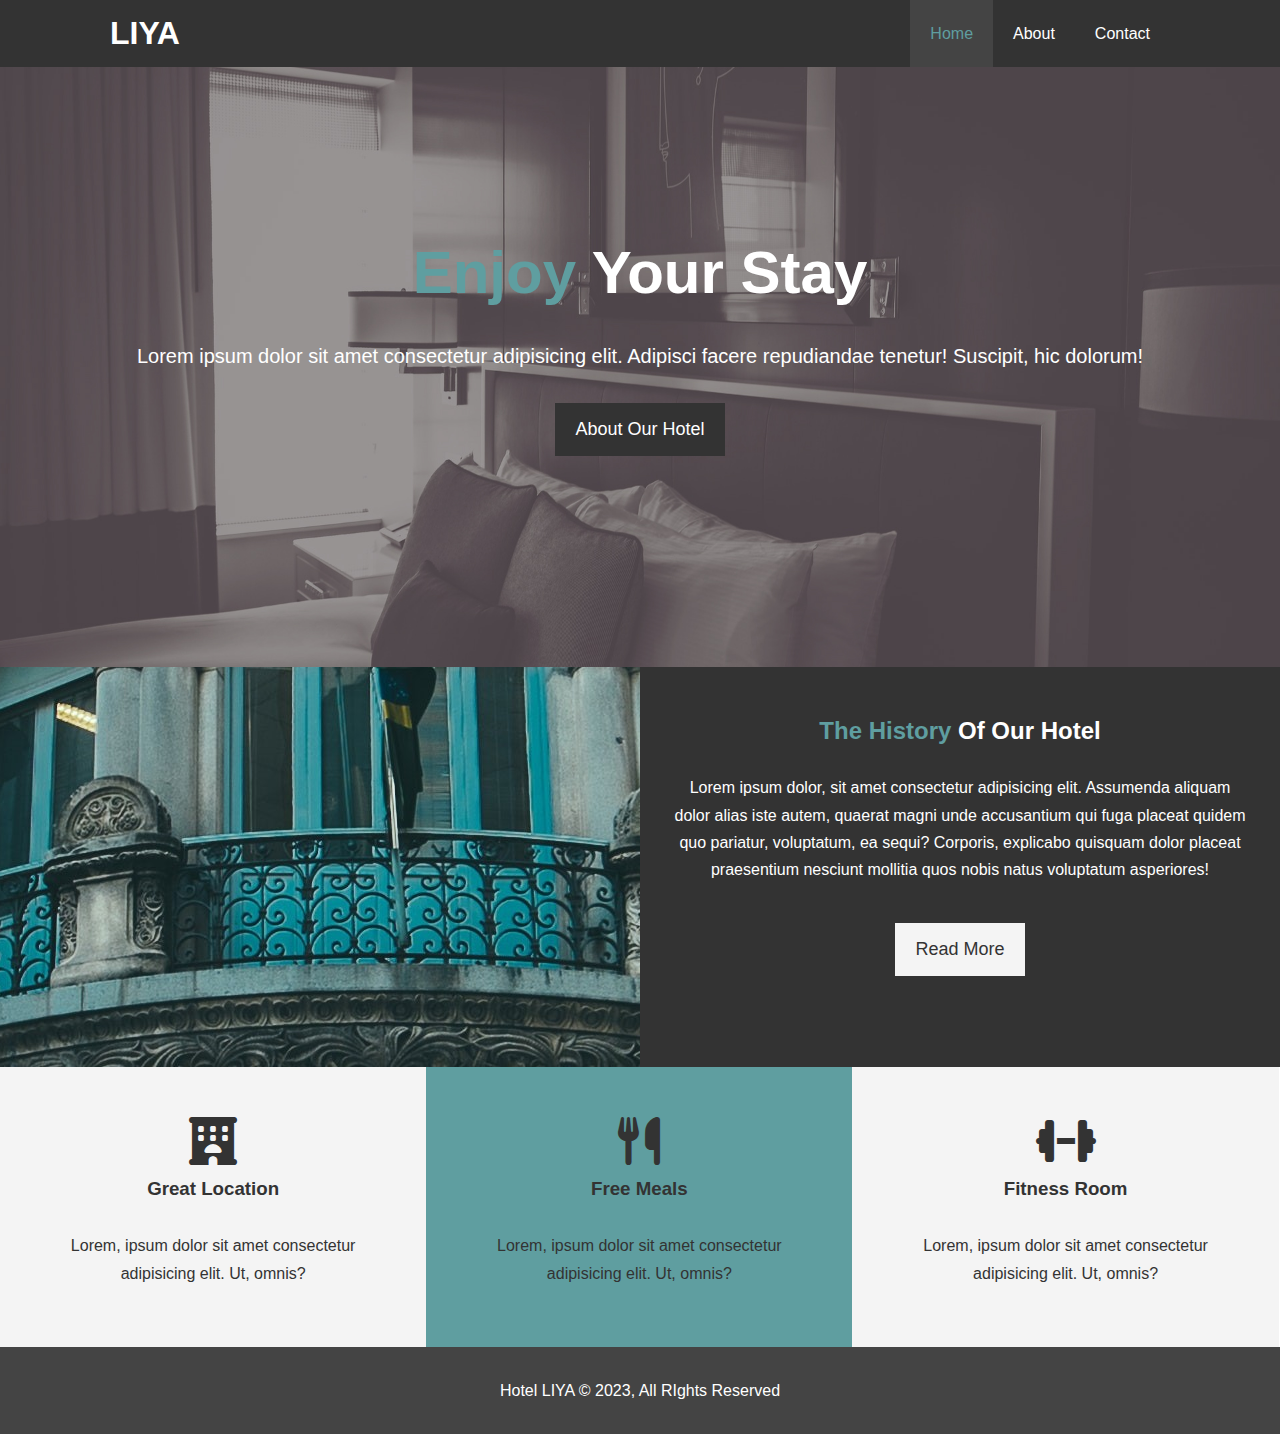
<file: index.html>
<!DOCTYPE html>
<!-- html element start-->
<html lang="en">
  <!-- head element start-->
  <head>
    <meta charset="UTF-8" />
    <meta http-equiv="X-UA-Compatible" content="IE=edge" />
    <meta
      name="description"
      content="Welcome to the most extraordinary hotel in Milan Italy"
    />
    <meta name="keywords" content="hotel,milan hotel,new hotel,liya hotel">
    <link rel="stylesheet" href="https://cdnjs.cloudflare.com/ajax/libs/font-awesome/6.4.0/css/all.min.css" />
   <link rel="stylesheet" href="css/style.css">
    <title>Hotel LIYA | Welcome</title>
  </head>
  <!--head element end-->
   

  <!-- body element start-->
  <body>
    <!-- header element start-->
    <header>
      <!-- sayfamızın başlık kısmı "header" etiketini kullandık -->
      <!-- nav element start-->
      <nav id="navbar">

        <!-- arama motorları bunun bir navigation oldugunu yönlendirme linklerinin burda oldugunu anlasın diye "nav" etiketini kullandık -->

        <!-- div element start-->

        <div class="container">
          <!-- container sınıfını olması sayfa boyunca kullanıcak olmamızdır -->

          <h1 class="logo">
            <!-- / dedigimizde sayfa anasayfaya yönlendirilir -->
            <a href="index.html">LIYA</a>
          </h1>
          <!-- nav'i liste halinde göstermek istiyorum "ul" etiketini kullandım -->
          <ul>
            <!-- "ul" etiketinin altında "li" olmak zorunda ve ben "li" lerin içine link ekledim. -->
            <li><a class="current" href="index.html">Home</a></li>
            <li><a href="about.html">About</a></li>
            <li><a href="contact.html">Contact</a></li>
          </ul>

        </div>
        <!-- div element end-->
   
      </nav>
      <!-- nav element end-->

      <!-- div element start (id="snowcase")-->
      <div id="showcase">
        <!-- div element start (class="container")-->
        <div class="container">
          <!-- div element start (class="showcase-content")-->
          <div class="showcase-content">
            <h1> <span class="text-primary">Enjoy</span> Your Stay</h1>
            <p class="lead">
               Lorem ipsum dolor sit amet consectetur adipisicing elit. Adipisci facere repudiandae tenetur! Suscipit, hic dolorum!
            </p>
            <a class="btn" href="about.html">About Our Hotel</a>

          </div>
          <!-- div element end (class="showcase-content")-->
        </div>
        <!-- div element end (class="container")-->
      </div>
      <!-- div element end (id="snowcase")-->

    </header>
    <!-- header element end-->

    <!-- section element start (id="home-info")-->
    <section id="home-info" class="bg-dark">
      <div class="info-img"></div>
      <div class="info-content">
        <h2><span class="text-primary">The History</span> Of Our Hotel</h2>
        <p>
            Lorem ipsum dolor, sit amet consectetur adipisicing elit. Assumenda
            aliquam dolor alias iste autem, quaerat magni unde accusantium qui
            fuga placeat quidem quo pariatur, voluptatum, ea sequi? Corporis,
            explicabo quisquam dolor placeat praesentium nesciunt mollitia quos
            nobis natus voluptatum asperiores!
        </p>
        <a href="about.html" class="btn btn-light">Read More</a>
      </div>
    </section>
    <!-- section element end (id="home-info")-->


    <!-- section element start ( id="features")-->
    <section id="features">
      <div class="box bg-light">
        <i class="fas fa-hotel fa-3x"></i>
        <h3>Great Location</h3>
        <p>Lorem, ipsum dolor sit amet consectetur adipisicing elit. Ut, omnis?</p>
      </div>
      <div class="box bg-primary">
          <i class="fas fa-utensils fa-3x"></i>
          <h3>Free Meals</h3>
          <p>Lorem, ipsum dolor sit amet consectetur adipisicing elit. Ut, omnis?</p>
      </div>
      <div class="box bg-light">
          <i class="fas fa-dumbbell fa-3x"></i>
          <h3>Fitness Room</h3>
          <p>Lorem, ipsum dolor sit amet consectetur adipisicing elit. Ut, omnis?</p>
      </div>
    </section>
     <!-- section element end ( id="features")-->
    
  
    <div class="clr"></div>
  
    
    <!-- footer element start (id="main-footer")-->
    <footer id="main-footer">
      <p>Hotel LIYA &copy; 2023, All RIghts Reserved<p>
    </footer>
    <!-- footer element end (id="main-footer")-->



  </body>
  <!-- body element end-->
</html>
<!-- html element end-->
</file>
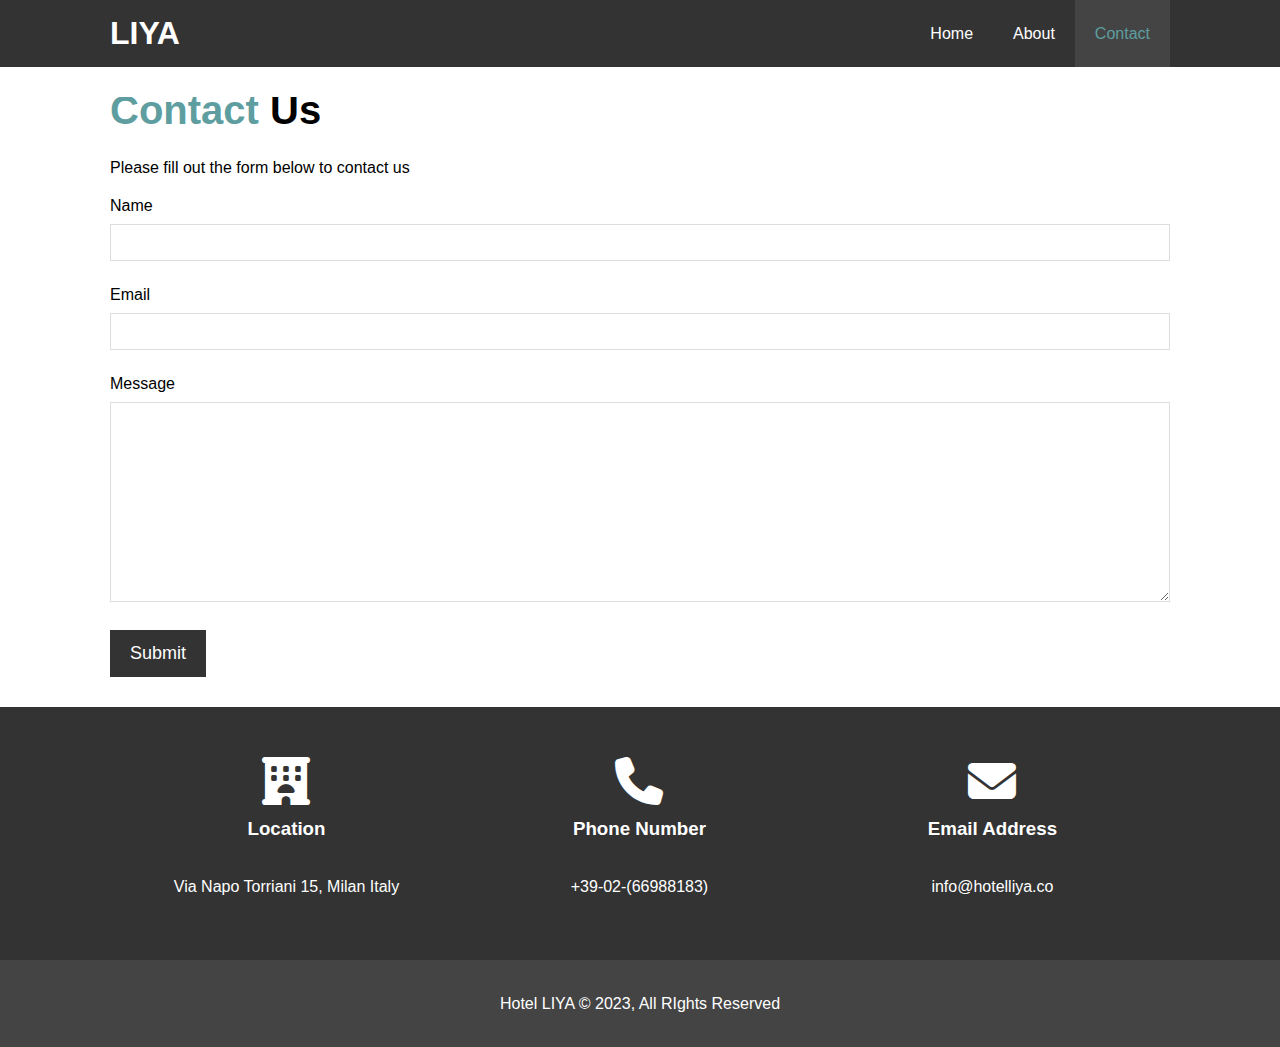
<file: contact.html>
<!DOCTYPE html>
<html lang="en">
<head>
    <meta charset="UTF-8">
    <meta http-equiv="X-UA-Compatible" content="IE=edge">
    <meta name="viewport" content="width=device-width, initial-scale=1.0">
    <meta
      name="description"
      content="Welcome to the most extraordinary hotel in Milan Italy"
    />
    <meta name="keywords" content="hotel,milan hotel,new hotel,liya hotel">
    
    <link rel="stylesheet" href="https://cdnjs.cloudflare.com/ajax/libs/font-awesome/6.4.0/css/all.min.css" />
    
   <link rel="stylesheet" href="css/style.css">
    <title>Hotel LIYA | Contact</title>
    
</head>
<body>
    <header>
        <nav id="navbar">
          <div class="container">
            <h1 class="logo"><a href="index.html">LIYA</a></h1>
            <ul>
              <li><a href="index.html">Home</a></li>
              <li><a href="about.html">About</a></li>
              <li><a class="current" href="contact.html">Contact</a></li>
              <!-- class="current" Contact sayfasında oldugu için konuldu -->
            </ul>
          </div>
        </nav>
      </header>
    
      <section id="contact-form" class="py-3">
        <div class="container">
          <h1 class="l-heading"><span class="text-primary">Contact</span> Us</h1>
          <p>Please fill out the form below to contact us</p>
          <form action="process.php">
            <div class="form-group">
              <label for="name">Name</label>
              <input type="text" name="name" id="name">
            </div>
            <div class="form-group">
              <label for="email">Email</label>
              <input type="email" name="email" id="email">
            </div>
            <div class="form-group">
              <label for="message">Message</label>
              <textarea name="message" id="message"></textarea>
            </div>
            <button type="submit" class="btn">Submit</button>
          </form>
        </div>
      </section>
    
      <section id="contact-info" class="bg-dark">
        <div class="container">
            <div class="box">
                <i class="fas fa-hotel fa-3x"></i>
                <h3>Location</h3>
                <p>Via Napo Torriani 15, Milan Italy</p>
              </div>
              <div class="box">
                  <i class="fas fa-phone fa-3x"></i>
                  <h3>Phone Number</h3>
                  <p>+39-02-(66988183)</p>
              </div>
              <div class="box">
                  <i class="fas fa-envelope fa-3x"></i>
                  <h3>Email Address</h3>
                  <p>info@hotelliya.co</p>
              </div>
        </div>
      </section>
    
      <footer id="main-footer">
        <p>Hotel LIYA &copy; 2023, All RIghts Reserved<p></p>
      </footer>
</body>
</html>
</file>
<file: css/style.css>
/* Reset (Tarayıcının varsayılan degerlerini sildik) */


*{
margin: 0;
padding: 0;
box-sizing: border-box;
}



/* Main Styling (gövde baglantıları başlıklar paragraflar tüm bu şeyler gibi temel ögeler) */



html,body{
    font-family: 'Segoe UI', Tahoma, Geneva, Verdana, sans-serif;
    line-height: 1.7em; 
    /* satırlar arası boşluk verildi */
   
}

a{
    color: #333;
    text-decoration: none;
    /* yazının  altındaki çizgiyi kaldırıldı */
}

h1, h2, h3{
    padding-bottom: 20px;
}

p{
    margin: 10px 0;
    /* 10px üst-alt 0px sag-sol */
}


/* Utility Classes (Yardımcı Sınıflar,Site genelinde kullanıcagımız sınıflar belirli bir alana özgü degil) */



.container{
    margin: auto;
    max-width: 1100px;
    overflow: auto;
    padding: 0 20px;
    
}

.text-primary{
    color: cadetblue;
}

.lead{
   font-size: 20px; 
}

.btn {
    display: inline-block;
    font-size: 18px;
    color: #fff;
    background: #333;
    padding: 13px 20px;
    border: none;
    cursor: pointer;
  }
  
  .btn:hover {
    background: cadetblue;
    color: #333;
  }
  
  .btn-light {
    background: #f4f4f4;
    color: #333;
  }

  .bg-dark {
    background: #333;
    color: #fff;
    
  }
  
  .bg-light {
    background: #f4f4f4;
    color: #333;
  }
  
  .bg-primary {
    background: cadetblue;
    color: #333;
  }

  .clr {
    clear: both;
  }
  
  .l-heading {
    font-size: 40px;
    /* Abaout sayfasında ki başlık büyütüldü */
  }
  

  /* Padding */


 .py-1 { padding: 10px 0; }
 /* py:y ekseninde üstte ve altta 10px boşluk ver demek */
 .py-2 { padding: 20px 0; }
 .py-3 { padding: 30px 0; }

  

 /* Navbar */


#navbar{
    background-color: #333;
    color: #fff;
    overflow:auto;
    /* arka planın gözükmesi için otomatik bir taşma yapıldı */

}

#navbar a{
 color:#fff;
}
#navbar h1{
    float: left;
    padding-top: 20px;
    /* logo biraz daha aşagı indirildi  */
    
}


#navbar ul{
    list-style: none;
    /* yazıların kenarındaki noktalar yok edildi */
    float: right;
   
}
#navbar ul li{
    float: left;
   
}

#navbar ul li a{
    display: block;
    padding: 20px;
    /* display:block yapınca padding ile kullan */
    text-align: center;
   
}

#navbar ul li a:hover,
 #navbar ul li a.current
 /* home sayfasındaysak yazı mavi olmaya devam etmesi için class(current) vererek yaptık */
 {
    background: #444;
    color: cadetblue;
   
}



/* Showcase */


  #showcase {
    background: url('../img/showcase.jpg') no-repeat center center/cover;
    height: 600px;
    
  }


  #showcase .showcase-content {
    color: #fff;
    text-align: center;
    padding-top: 170px;
    /* yazılar aşagı dogru itildi */
  }
  
  #showcase .showcase-content h1 {
    font-size: 60px;
    line-height: 1.2em;
    /* satır aralıgını genişlettik h1 ile p arasını */
  }
  
  #showcase .showcase-content p {
    padding-bottom: 20px;
    line-height: 1.7em;
  }

  /* Home Info */



  #home-info {
    height: 400px;
  }
  
  #home-info .info-img {
    float: left;
    /* resimi sol tarafta almak için */
    width: 50%;
    /* resim ile yazının aynı boyutta olması için */
    background: url('../img/photo1.jpg') no-repeat;
    background-position: center;
    min-height: 100%;

  }
  
  #home-info .info-content {
    float: right;
    /* yazıyı sag tarafa almak için */
    width: 50%;
    height: 100%;
    /* herşeyi ortaya hizalamak için */
    text-align: center;
    /* metin merkeze hizalanır */
    padding: 50px 30px;
    overflow: hidden;
    /* taşma gizlemesi yaptık yani herhangi bir şey bunun dışına çıkmasın diye */
  }
  
  #home-info .info-content p {
    padding-bottom: 30px;
  }

  /* Features */
.box {
  float: left;
  width: 33.3%;
  /* boyutlarının eşit olmasını istiyoruz */
  padding: 50px;
  text-align:center;
}

.box i {
  margin-bottom: 10px;
}



/* About Info */


#about-info .info-right {
  float: right;
  width: 50%;
  min-height: 100%;
}

#about-info .info-right img {
  display: block;
  margin: auto;
  width: 70%;
  border-radius: 50%;
}

#about-info .info-left {
  float: left;
  width: 50%;
  min-height: 100%;
}


/* Testimonials */


#testimonials {
  height: 650px;
  background: url('../img/test-bg.jpg') no-repeat center center/cover;
  /* tüm görüntünün gözükmesini istiyoruz */
  padding-top: 100px;
}

#testimonials h2 {
  color: #fff;
  text-align: center;
  padding-bottom: 40px;
}

#testimonials .testimonial {
  padding: 20px;
  padding-bottom: 35px;
  margin-bottom: 40px;
  border-radius: 5px;
  opacity: 0.9;
}

#testimonials .testimonial img {
  width: 80px;
  float: left;
  margin-right: 20px;
  border-radius: 50%;
  
}


/* Contact Form */


#contact-form .form-group {
  margin-bottom: 20px;
}

#contact-form label {
  display: block;
  margin-bottom: 5px;
}

#contact-form input, 
#contact-form textarea {
  width: 100%;
  padding: 10px;
  border: 1px #ddd solid;
}

#contact-form textarea {
  height: 200px;
}

#contact-form input:focus, 
#contact-form textarea:focus {
  outline: none;
  border-color: cadetblue;
  /* kutunun üstüne tıkladıgımızda dışının mavi renkte olması saglandı */
}


/* Footer */


#main-footer {
  text-align: center;
  background: #444;
  color: #fff;
  padding: 20px;
}
</file>
